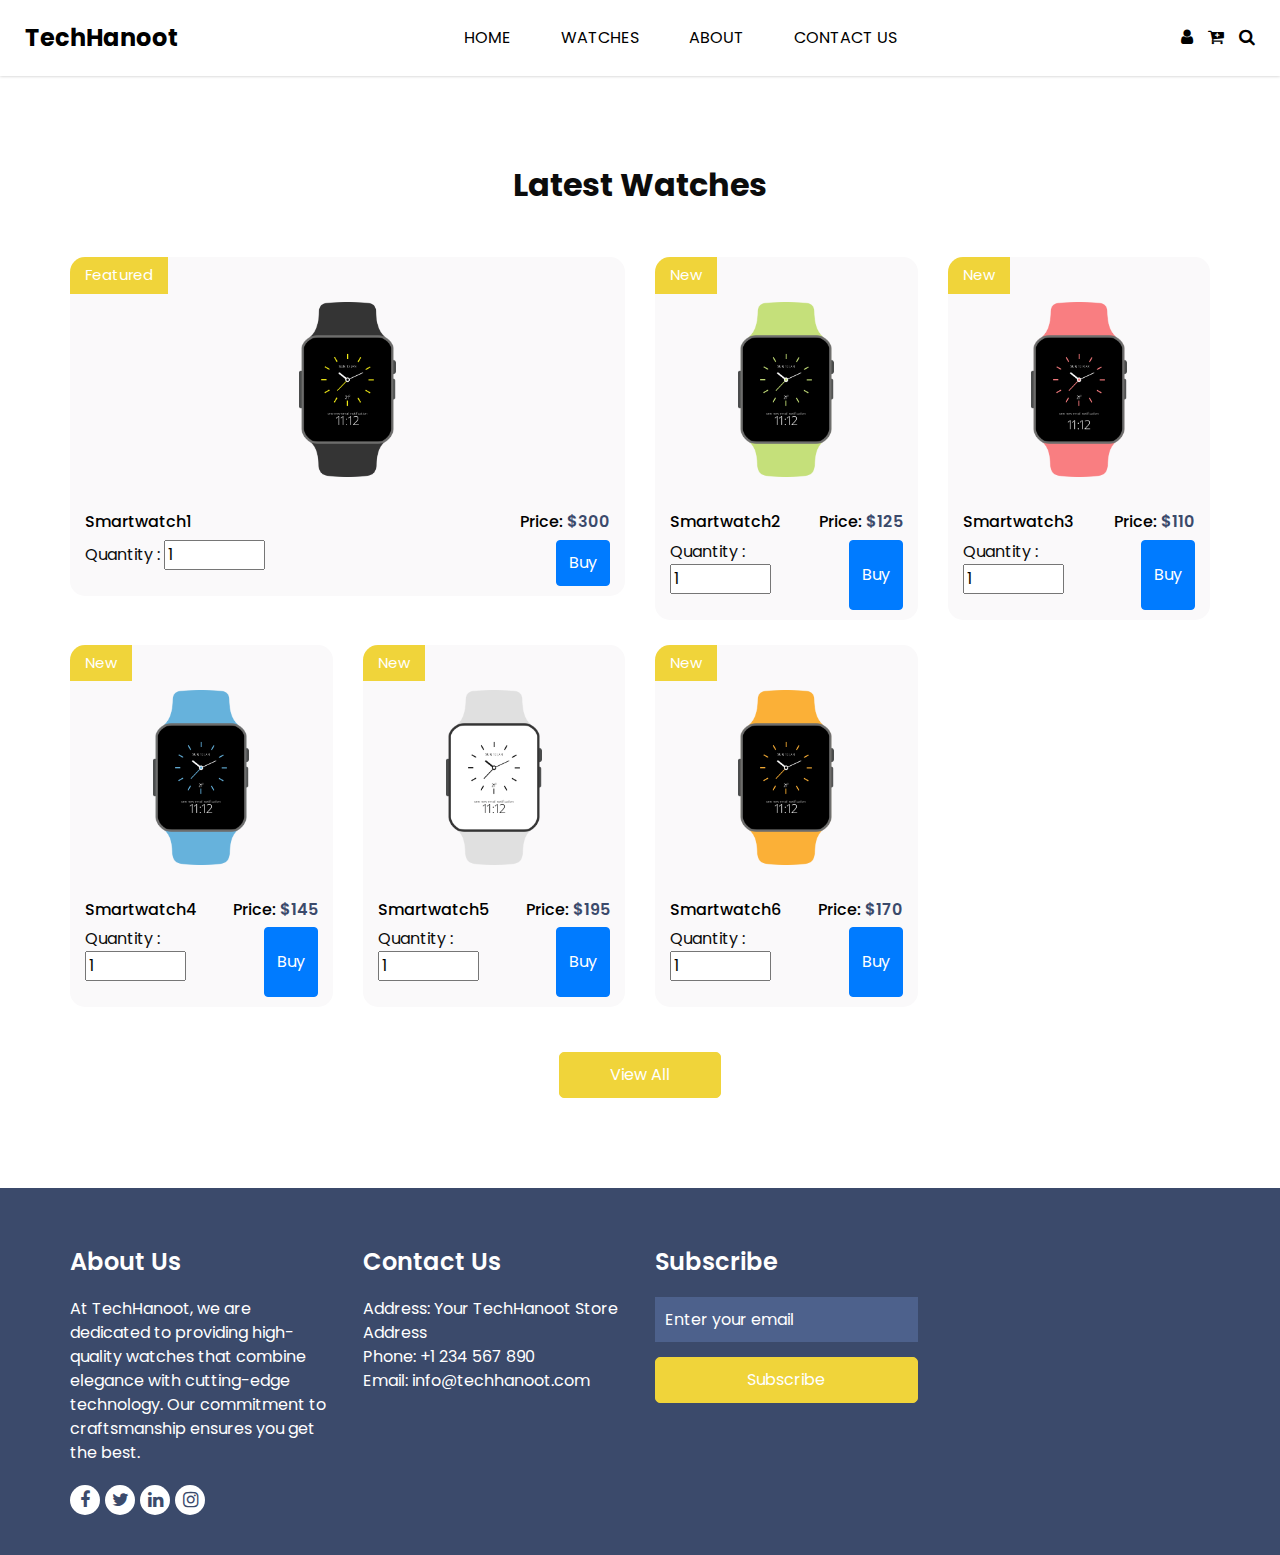
<file: frontend/watches.html>
<!DOCTYPE html>
<html lang="en">

<head>
  <!-- Basic -->
  <meta charset="utf-8" />
  <meta http-equiv="X-UA-Compatible" content="IE=edge" />
  <!-- Mobile Metas -->
  <meta name="viewport" content="width=device-width, initial-scale=1, shrink-to-fit=no" />
  <!-- Site Metas -->
  <meta name="keywords" content="" />
  <meta name="description" content="" />
  <meta name="author" content="" />
  <link rel="shortcut icon" href="images/favicon.png" type="image/x-icon">

  <title>TechHanoot</title>

  <!-- bootstrap core css -->
  <link rel="stylesheet" type="text/css" href="css/bootstrap.css" />
  <!--owl slider stylesheet -->
  <link rel="stylesheet" type="text/css" href="https://cdnjs.cloudflare.com/ajax/libs/OwlCarousel2/2.3.4/assets/owl.carousel.min.css" />

  <!-- font awesome style -->
  <link href="css/font-awesome.min.css" rel="stylesheet" />

  <!-- Custom styles for this template -->
  <link href="css/style.css" rel="stylesheet" />
  <!-- responsive style -->
  <link href="css/responsive.css" rel="stylesheet" />

</head>

<body class="sub_page">

  <div class="hero_area">

    <!-- header section starts -->
    <header class="header_section">
      <div class="container-fluid">
        <nav class="navbar navbar-expand-lg custom_nav-container ">
          <a class="navbar-brand" href="index.html">
            <span>
              TechHanoot
            </span>
          </a>

          <button class="navbar-toggler" type="button" data-toggle="collapse" data-target="#navbarSupportedContent" aria-controls="navbarSupportedContent" aria-expanded="false" aria-label="Toggle navigation">
            <span class=""> </span>
          </button>

          <div class="collapse navbar-collapse" id="navbarSupportedContent">
            <ul class="navbar-nav">
              <li class="nav-item">
                <a class="nav-link" href="index.html">Home </a>
              </li>
              <li class="nav-item active">
                <a class="nav-link" href="watches.html"> Watches <span class="sr-only">(current)</span></a>
              </li>
              <li class="nav-item">
                <a class="nav-link" href="about.html"> About </a>
              </li>
              <li class="nav-item">
                <a class="nav-link" href="contact.html">Contact Us</a>
              </li>
            </ul>
            <div class="user_option-box">
              <a href="">
                <i class="fa fa-user" aria-hidden="true"></i>
              </a>
              <a href="">
                <i class="fa fa-cart-plus" aria-hidden="true"></i>
              </a>
              <a href="">
                <i class="fa fa-search" aria-hidden="true"></i>
              </a>
            </div>
          </div>
        </nav>
      </div>
    </header>
    <!-- end header section -->
  </div>

  <!-- shop section -->
  <section class="shop_section layout_padding">
    <div class="container">
      <div class="heading_container heading_center">
        <h2>Latest Watches</h2>
      </div>
      <div class="row">
        <div class="col-md-6">
          <div class="box">
            <a href="">
              <div class="img-box">
                <img src="images/w1.png" alt="">
              </div>
              <div class="detail-box">
                <h6>Smartwatch1</h6>
                <h6>Price: <span>$300</span></h6>
              </div>
              <div class="new">
                <span>Featured</span>
              </div>
            </a>
            <div class="d-flex justify-content-between">
              <p>Quantity : <input type="number" id="quantity1" value="1" min="1" max="100"></p>
              <!-- Bouton "Buy" -->
              <button id="buyButton1" class="btn btn-primary" data-product="Smartwatch1" data-price="300">Buy</button>
            </div>
          </div>
        </div>

        <div class="col-sm-6 col-xl-3">
          <div class="box">
            <a href="">
              <div class="img-box">
                <img src="images/w2.png" alt="">
              </div>
              <div class="detail-box">
                <h6>Smartwatch2</h6>
                <h6>Price: <span>$125</span></h6>
              </div>
              <div class="new">
                <span>New</span>
              </div>
            </a>
            <div class="d-flex justify-content-between">
              <p>Quantity : <input type="number" id="quantity2" value="1" min="1" max="100"></p>
              <!-- Bouton "Buy" -->
              <button id="buyButton2" class="btn btn-primary" data-product="Smartwatch2" data-price="125">Buy</button>
            </div>
          </div>
        </div>

        <div class="col-sm-6 col-xl-3">
          <div class="box">
            <a href="">
              <div class="img-box">
                <img src="images/w3.png" alt="">
              </div>
              <div class="detail-box">
                <h6>Smartwatch3</h6>
                <h6>Price: <span>$110</span></h6>
              </div>
              <div class="new">
                <span>New</span>
              </div>
            </a>
            <div class="d-flex justify-content-between">
              <p>Quantity : <input type="number" id="quantity3" value="1" min="1" max="100"></p>
              <!-- Bouton "Buy" -->
              <button id="buyButton3" class="btn btn-primary" data-product="Smartwatch3" data-price="110">Buy</button>
            </div>
          </div>
        </div>

        <div class="col-sm-6 col-xl-3">
          <div class="box">
            <a href="">
              <div class="img-box">
                <img src="images/w4.png" alt="">
              </div>
              <div class="detail-box">
                <h6>Smartwatch4</h6>
                <h6>Price: <span>$145</span></h6>
              </div>
              <div class="new">
                <span>New</span>
              </div>
            </a>
            <div class="d-flex justify-content-between">
              <p>Quantity : <input type="number" id="quantity4" value="1" min="1" max="100"></p>
              <!-- Bouton "Buy" -->
              <button id="buyButton4" class="btn btn-primary" data-product="Smartwatch4" data-price="145">Buy</button>
            </div>
          </div>
        </div>

        <div class="col-sm-6 col-xl-3">
          <div class="box">
            <a href="">
              <div class="img-box">
                <img src="images/w5.png" alt="">
              </div>
              <div class="detail-box">
                <h6>Smartwatch5</h6>
                <h6>Price: <span>$195</span></h6>
              </div>
              <div class="new">
                <span>New</span>
              </div>
            </a>
            <div class="d-flex justify-content-between">
              <p>Quantity : <input type="number" id="quantity5" value="1" min="1" max="100"></p>
              <!-- Bouton "Buy" -->
              <button id="buyButton5" class="btn btn-primary" data-product="Smartwatch5" data-price="195">Buy</button>
            </div>
          </div>
        </div>

        <div class="col-sm-6 col-xl-3">
          <div class="box">
            <a href="">
              <div class="img-box">
                <img src="images/w6.png" alt="">
              </div>
              <div class="detail-box">
                <h6>Smartwatch6</h6>
                <h6>Price: <span>$170</span></h6>
              </div>
              <div class="new">
                <span>New</span>
              </div>
            </a>
            <div class="d-flex justify-content-between">
              <p>Quantity : <input type="number" id="quantity6" value="1" min="1" max="100"></p>
              <!-- Bouton "Buy" -->
              <button id="buyButton6" class="btn btn-primary" data-product="Smartwatch6" data-price="170">Buy</button>
            </div>
          </div>
        </div>
      </div>
      <div class="btn-box">
        <a href="">View All</a>
      </div>
    </div>
  </section>
  <!-- end shop section -->

  <!-- footer section -->
  <footer class="footer_section">
    <div class="container">
      <div class="row">
        <div class="col-md-6 col-lg-3 footer-col">
          <div class="footer_detail">
            <h4>
              About Us
            </h4>
            <p>
              At TechHanoot, we are dedicated to providing high-quality watches that combine elegance with cutting-edge technology. 
              Our commitment to craftsmanship ensures you get the best.
            </p>
            <div class="footer_social">
              <a href="https://www.facebook.com/YourPage">
                <i class="fa fa-facebook" aria-hidden="true"></i>
              </a>
              <a href="https://twitter.com/YourPage">
                <i class="fa fa-twitter" aria-hidden="true"></i>
              </a>
              <a href="https://www.linkedin.com/YourPage">
                <i class="fa fa-linkedin" aria-hidden="true"></i>
              </a>
              <a href="https://www.instagram.com/YourPage">
                <i class="fa fa-instagram" aria-hidden="true"></i>
              </a>
            </div>
          </div>
        </div>
        <div class="col-md-6 col-lg-3 footer-col">
          <div class="footer_detail">
            <h4>
              Contact Us
            </h4>
            <p>
              Address: Your TechHanoot Store Address<br>
              Phone: +1 234 567 890<br>
              Email: info@techhanoot.com
            </p>
          </div>
        </div>
        <div class="col-md-6 col-lg-3 footer-col">
          <div class="footer_detail">
            <h4>
              Subscribe
            </h4>
            <form action="">
              <input type="email" placeholder="Enter your email" />
              <button>
                Subscribe
              </button>
            </form>
          </div>
        </div>
        <!-- <div class="col-md-6 col-lg-3 footer-col">
          <div class="footer_detail">
            <h4>
              Our Location
            </h4>
            <div id="map">
              
            </div>
          </div>
        </div> -->
      </div>
    </div>
  </footer>
  <!-- end footer section -->

  <!-- javascripts -->
  <script src="js/jquery-3.4.1.min.js"></script>
  <script src="js/bootstrap.js"></script>
  <script src="https://cdnjs.cloudflare.com/ajax/libs/OwlCarousel2/2.3.4/owl.carousel.min.js"></script>
  <script src="js/custom.js"></script>
  <script src="js/events.js"></script>

</body>

</html>
</file>
<file: frontend/css/style.css>
@import url("https://fonts.googleapis.com/css2?family=Poppins:wght@400;600;700&display=swap");
body {
  font-family: "Poppins", sans-serif;
  color: #0c0c0c;
  background-color: #ffffff;
  overflow-x: hidden;
}

.layout_padding {
  padding: 90px 0;
}

.layout_margin {
  margin: 90px 0;
}

.layout_padding2 {
  padding: 75px 0;
}

.layout_padding2-top {
  padding-top: 75px;
}

.layout_padding2-bottom {
  padding-bottom: 75px;
}

.layout_padding-top {
  padding-top: 90px;
}

.layout_padding-bottom {
  padding-bottom: 90px;
}

.heading_container {
  display: -webkit-box;
  display: -ms-flexbox;
  display: flex;
  -webkit-box-orient: vertical;
  -webkit-box-direction: normal;
      -ms-flex-direction: column;
          flex-direction: column;
  -webkit-box-align: start;
      -ms-flex-align: start;
          align-items: flex-start;
}

.heading_container h2 {
  position: relative;
  font-weight: bold;
}

.heading_container h2 span {
  color: #f0d43a;
}

.heading_container.heading_center {
  -webkit-box-align: center;
      -ms-flex-align: center;
          align-items: center;
  text-align: center;
}

a,
a:hover,
a:focus {
  text-decoration: none;
}

a:hover,
a:focus {
  color: initial;
}

.btn,
.btn:focus {
  outline: none !important;
  -webkit-box-shadow: none;
          box-shadow: none;
}

/*header section*/
.hero_area {
  position: relative;
  min-height: 100vh;
  display: -webkit-box;
  display: -ms-flexbox;
  display: flex;
  -webkit-box-orient: vertical;
  -webkit-box-direction: normal;
      -ms-flex-direction: column;
          flex-direction: column;
  padding-left: 45px;
}

.hero_area .hero_social {
  position: absolute;
  top: 45%;
  left: 0;
  display: -webkit-box;
  display: -ms-flexbox;
  display: flex;
  -webkit-box-orient: vertical;
  -webkit-box-direction: normal;
      -ms-flex-direction: column;
          flex-direction: column;
  -webkit-box-align: center;
      -ms-flex-align: center;
          align-items: center;
  width: 45px;
  -webkit-transform: translateY(-50%);
          transform: translateY(-50%);
}

.hero_area .hero_social a {
  color: #999;
  margin: 5px 0;
}

.hero_area .container-fluid {
  padding-left: 25px;
  padding-right: 25px;
}

.sub_page .hero_area {
  min-height: auto;
  border-radius: 0 0 45px 0;
  padding-left: 0;
}

.sub_page .header_section {
  -webkit-box-shadow: 0 0 3px 0 rgba(0, 0, 0, 0.25);
          box-shadow: 0 0 3px 0 rgba(0, 0, 0, 0.25);
}

.header_section {
  padding: 15px 0;
}

.header_section .container-fluid {
  padding-right: 25px;
  padding-left: 25px;
}

.navbar-brand span {
  font-weight: bold;
  color: #000000;
  font-size: 24px;
}

.custom_nav-container {
  padding: 0;
}

.custom_nav-container .navbar-nav {
  margin: auto;
}

.custom_nav-container .navbar-nav .nav-item .nav-link {
  padding: 5px 25px;
  color: #000000;
  text-align: center;
  text-transform: uppercase;
  border-radius: 5px;
  -webkit-transition: all 0.3s;
  transition: all 0.3s;
}

.custom_nav-container .navbar-nav .nav-item:hover .nav-link, .custom_nav-container .navbar-nav .nav-item.active .nav-link {
  color: #000000;
  background-color: #ffffff;
}

.custom_nav-container .navbar-toggler {
  outline: none;
}

.custom_nav-container .navbar-toggler {
  padding: 0;
  width: 37px;
  height: 42px;
  -webkit-transition: all 0.3s;
  transition: all 0.3s;
}

.custom_nav-container .navbar-toggler span {
  display: block;
  width: 35px;
  height: 4px;
  background-color: #000000;
  margin: 7px 0;
  -webkit-transition: all 0.3s;
  transition: all 0.3s;
  position: relative;
  border-radius: 5px;
  transition: all 0.3s;
}

.custom_nav-container .navbar-toggler span::before, .custom_nav-container .navbar-toggler span::after {
  content: "";
  position: absolute;
  left: 0;
  height: 100%;
  width: 100%;
  background-color: #000000;
  top: -10px;
  border-radius: 5px;
  -webkit-transition: all 0.3s;
  transition: all 0.3s;
}

.custom_nav-container .navbar-toggler span::after {
  top: 10px;
}

.custom_nav-container .navbar-toggler[aria-expanded="true"] {
  -webkit-transform: rotate(360deg);
          transform: rotate(360deg);
}

.custom_nav-container .navbar-toggler[aria-expanded="true"] span {
  -webkit-transform: rotate(45deg);
          transform: rotate(45deg);
}

.custom_nav-container .navbar-toggler[aria-expanded="true"] span::before, .custom_nav-container .navbar-toggler[aria-expanded="true"] span::after {
  -webkit-transform: rotate(90deg);
          transform: rotate(90deg);
  top: 0;
}

.custom_nav-container .navbar-toggler[aria-expanded="true"] .s-1 {
  -webkit-transform: rotate(45deg);
          transform: rotate(45deg);
  margin: 0;
  margin-bottom: -4px;
}

.custom_nav-container .navbar-toggler[aria-expanded="true"] .s-2 {
  display: none;
}

.custom_nav-container .navbar-toggler[aria-expanded="true"] .s-3 {
  -webkit-transform: rotate(-45deg);
          transform: rotate(-45deg);
  margin: 0;
  margin-top: -4px;
}

.custom_nav-container .navbar-toggler[aria-expanded="false"] .s-1,
.custom_nav-container .navbar-toggler[aria-expanded="false"] .s-2,
.custom_nav-container .navbar-toggler[aria-expanded="false"] .s-3 {
  -webkit-transform: none;
          transform: none;
}

.user_option-box {
  display: -webkit-box;
  display: -ms-flexbox;
  display: flex;
  -webkit-box-align: center;
      -ms-flex-align: center;
          align-items: center;
}

.user_option-box a {
  color: #000000;
  text-transform: uppercase;
  margin-left: 15px;
  font-size: 17px;
}

.user_option-box a:hover {
  color: #3b4a6b;
}

/*end header section*/
/* slider section */
.welcome{
  font-size: larger;
}
.slider_section {
  -webkit-box-flex: 1;
      -ms-flex: 1;
          flex: 1;
  display: -webkit-box;
  display: -ms-flexbox;
  display: flex;
  -webkit-box-align: center;
      -ms-flex-align: center;
          align-items: center;
  padding: 45px 0;
  background-color: #f0d43a;
  border-radius: 0 0 0 250px;
  background: #3b4a6b;
}

.slider_section .row {
  -webkit-box-align: center;
      -ms-flex-align: center;
          align-items: center;
}

.slider_section #customCarousel1 {
  width: 100%;
  position: unset;
}

.slider_section .detail-box {
  color: #ffffff;
}

.slider_section .detail-box h1 {
  font-weight: bold;
  margin-bottom: 20px;
}

.slider_section .detail-box .btn-box {
  display: -webkit-box;
  display: -ms-flexbox;
  display: flex;
  margin: 0 -5px;
  margin-top: 15px;
}

.slider_section .detail-box .btn-box a {
  margin: 5px;
  text-align: center;
  width: 185px;
}

.slider_section .detail-box .btn-box .btn1 {
  display: inline-block;
  padding: 12px 15px;
  background-color: #e6c511;
  color: #ffffff;
  border-radius: 5px;
  -webkit-transition: all 0.3s;
  transition: all 0.3s;
  border: 1px solid #e6c511;
}

.slider_section .detail-box .btn-box .btn1:hover {
  color: #ffffff;
  -webkit-transform: translateY(-3px);
          transform: translateY(-3px);
}

.slider_section .img-box img {
  width: 100%;
}

.slider_section .carousel-indicators {
  position: unset;
  margin: 0;
  -webkit-box-pack: center;
      -ms-flex-pack: center;
          justify-content: center;
  -webkit-box-align: center;
      -ms-flex-align: center;
          align-items: center;
  margin-top: 45px;
}

.slider_section .carousel-indicators li {
  background-color: #ffffff;
  width: 15px;
  height: 15px;
  border-radius: 100%;
  opacity: 1;
}

.slider_section .carousel-indicators li.active {
  width: 23px;
  height: 23px;
  background-color: #f0d43a;
}

.shop_section .heading_container {
  margin-bottom: 20px;
}

.shop_section .box {
  background-color: #faf9fa;
  position: relative;
  padding: 10px 15px;
  margin-top: 25px;
  border-radius: 15px;
  overflow: hidden;
}

.shop_section .box a {
  color: #000000;
}

.shop_section .box .img-box {
  display: -webkit-box;
  display: -ms-flexbox;
  display: flex;
  -webkit-box-pack: center;
      -ms-flex-pack: center;
          justify-content: center;
  -webkit-box-align: center;
      -ms-flex-align: center;
          align-items: center;
  padding: 15px 30px;
  height: 245px;
}

.shop_section .box .img-box img {
  max-width: 100%;
  max-height: 175px;
}

.shop_section .box .detail-box {
  display: -webkit-box;
  display: -ms-flexbox;
  display: flex;
  -webkit-box-pack: justify;
      -ms-flex-pack: justify;
          justify-content: space-between;
}

.shop_section .box .detail-box h6 span {
  color: #3b4a6b;
  font-weight: 600;
}

.shop_section .box .new {
  padding: 7px 15px;
  position: absolute;
  top: 0;
  left: 0;
  background-color: #f0d43a;
  color: #ffffff;
  display: -webkit-box;
  display: -ms-flexbox;
  display: flex;
  -webkit-box-pack: center;
      -ms-flex-pack: center;
          justify-content: center;
  -webkit-box-align: center;
      -ms-flex-align: center;
          align-items: center;
  font-size: 15px;
}

.shop_section .btn-box {
  display: -webkit-box;
  display: -ms-flexbox;
  display: flex;
  -webkit-box-pack: center;
      -ms-flex-pack: center;
          justify-content: center;
  margin-top: 45px;
}

.shop_section .btn-box a {
  display: inline-block;
  padding: 10px 50px;
  background-color: #f0d43a;
  color: #ffffff;
  border-radius: 5px;
  -webkit-transition: all 0.3s;
  transition: all 0.3s;
  border: 1px solid #f0d43a;
}

.shop_section .btn-box a:hover {
  color: #ffffff;
  -webkit-transform: translateY(-3px);
          transform: translateY(-3px);
}

.about_section {
  background-color: #3b4a6b;
  color: #ffffff;
}

.about_section .row {
  -webkit-box-align: center;
      -ms-flex-align: center;
          align-items: center;
}

.about_section .img-box {
  position: relative;
  display: -webkit-box;
  display: -ms-flexbox;
  display: flex;
  -webkit-box-pack: center;
      -ms-flex-pack: center;
          justify-content: center;
}

.about_section .img-box img {
  width: 100%;
  max-width: 375px;
}

.about_section .detail-box p {
  margin-top: 15px;
}

.about_section .detail-box a {
  display: inline-block;
  padding: 10px 45px;
  background-color: #f0d43a;
  color: #ffffff;
  border-radius: 5px;
  -webkit-transition: all 0.3s;
  transition: all 0.3s;
  border: 1px solid #f0d43a;
  margin-top: 15px;
}

.about_section .detail-box a:hover {
  color: #ffffff;
  -webkit-transform: translateY(-3px);
          transform: translateY(-3px);
}

.feature_section {
  text-align: center;
}

.feature_section .heading_container {
  -webkit-box-align: center;
      -ms-flex-align: center;
          align-items: center;
}

.feature_section .box {
  margin-top: 45px;
  padding: 15px;
  border-radius: 10px;
  -webkit-box-shadow: 5px 5px 5px 0 rgba(0, 0, 0, 0.25), -2px -2px 3px 0 rgba(0, 0, 0, 0.05);
          box-shadow: 5px 5px 5px 0 rgba(0, 0, 0, 0.25), -2px -2px 3px 0 rgba(0, 0, 0, 0.05);
  position: relative;
  overflow: hidden;
  -webkit-transition: all 0.2s;
  transition: all 0.2s;
}

.feature_section .box .img-box {
  display: -webkit-box;
  display: -ms-flexbox;
  display: flex;
  -webkit-box-pack: center;
      -ms-flex-pack: center;
          justify-content: center;
  -webkit-box-align: center;
      -ms-flex-align: center;
          align-items: center;
  border-radius: 15px;
  -webkit-transition: all 0.2s;
  transition: all 0.2s;
  margin: 15px 0;
}

.feature_section .box .img-box img {
  width: 75px;
  -webkit-transition: all 0.2s;
  transition: all 0.2s;
}

.feature_section .box .detail-box {
  margin-top: 15px;
}

.feature_section .box .detail-box h5 {
  font-weight: bold;
  position: relative;
}

.feature_section .box .detail-box a {
  color: inherit;
}

.feature_section .box:hover {
  background-color: #3b4a6b;
  color: #ffffff;
}

.feature_section .box:hover img {
  -webkit-filter: invert(1);
          filter: invert(1);
}

.feature_section .btn-box {
  display: -webkit-box;
  display: -ms-flexbox;
  display: flex;
  -webkit-box-pack: center;
      -ms-flex-pack: center;
          justify-content: center;
  margin-top: 45px;
}

.feature_section .btn-box a {
  display: inline-block;
  padding: 10px 45px;
  background-color: #f0d43a;
  color: #ffffff;
  border-radius: 5px;
  -webkit-transition: all 0.3s;
  transition: all 0.3s;
  border: 1px solid #f0d43a;
}

.feature_section .btn-box a:hover {
  color: #ffffff;
  -webkit-transform: translateY(-3px);
          transform: translateY(-3px);
}

.contact_section {
  position: relative;
}

.contact_section .row {
  -webkit-box-align: center;
      -ms-flex-align: center;
          align-items: center;
}

.contact_section form {
  margin-top: 45px;
}

.contact_section input {
  width: 100%;
  border: none;
  height: 50px;
  margin-bottom: 25px;
  padding-left: 15px;
  background-color: transparent;
  outline: none;
  color: #000000;
  border: 1px solid #a5a5a5;
}

.contact_section input::-webkit-input-placeholder {
  color: #1c1b1b;
}

.contact_section input:-ms-input-placeholder {
  color: #1c1b1b;
}

.contact_section input::-ms-input-placeholder {
  color: #1c1b1b;
}

.contact_section input::placeholder {
  color: #1c1b1b;
}

.contact_section input.message-box {
  height: 120px;
}

.contact_section button {
  font-family: "Poppins", sans-serif;
  display: inline-block;
  padding: 10px 65px;
  background-color: #f0d43a;
  color: #ffffff;
  border-radius: 3px;
  -webkit-transition: all 0.3s;
  transition: all 0.3s;
  border: 1px solid #f0d43a;
  color: #fff;
  margin-top: 10px;
}

.contact_section button:hover {
  color: #ffffff;
  -webkit-transform: translateY(-3px);
          transform: translateY(-3px);
}

.contact_section .img-box img {
  width: 100%;
}

.client_section .box {
  display: -webkit-box;
  display: -ms-flexbox;
  display: flex;
  -webkit-box-orient: vertical;
  -webkit-box-direction: normal;
      -ms-flex-direction: column;
          flex-direction: column;
  -webkit-box-align: center;
      -ms-flex-align: center;
          align-items: center;
  margin: 45px 0;
  text-align: center;
  background-color: #3b4a6b;
  color: #ffffff;
  border-radius: 15px;
  padding: 25px;
}

.client_section .box .img-box {
  width: 125px;
  height: 125px;
  min-width: 125px;
  position: relative;
  border: 2px dashed #f0d43a;
  border-radius: 100%;
  padding: 5px;
  margin-bottom: 15px;
}

.client_section .box .img-box img {
  width: 100%;
  border-radius: 100%;
}

.client_section .box .client_info .client_name h5 {
  font-weight: bold;
  margin-bottom: 0;
  text-transform: uppercase;
}

.client_section .box .client_info .client_name h6 {
  color: #f0d43a;
  font-weight: normal;
  font-size: 15px;
  text-transform: uppercase;
}

.client_section .box .client_info i {
  font-size: 24px;
}

.client_section .box p {
  margin-top: 15px;
}

.client_section .owl-carousel .owl-nav {
  display: -webkit-box;
  display: -ms-flexbox;
  display: flex;
  -webkit-box-pack: center;
      -ms-flex-pack: center;
          justify-content: center;
  margin-top: 45px;
  padding: 0 15px;
}

.client_section .owl-carousel .owl-nav .owl-prev,
.client_section .owl-carousel .owl-nav .owl-next {
  width: 45px;
  height: 45px;
  background-color: #f0d43a;
  color: #ffffff;
  outline: none;
  bottom: 0px;
  font-size: 24px;
  margin: 0 5px;
}

.footer_section {
  background-color: #3b4a6b;
  color: #ffffff;
  padding-top: 60px;
}

.footer_section h4 {
  font-weight: 600;
  margin-bottom: 20px;
}

.footer_section .footer-col {
  margin-bottom: 30px;
}

.footer_section .footer_contact .contact_link_box {
  display: -webkit-box;
  display: -ms-flexbox;
  display: flex;
  -webkit-box-orient: vertical;
  -webkit-box-direction: normal;
      -ms-flex-direction: column;
          flex-direction: column;
}

.footer_section .footer_contact .contact_link_box a {
  margin: 5px 0;
  color: #ffffff;
}

.footer_section .footer_contact .contact_link_box a i {
  margin-right: 5px;
}

.footer_section .footer_contact .contact_link_box a:hover {
  color: #f0d43a;
}

.footer_section .footer_social {
  display: -webkit-box;
  display: -ms-flexbox;
  display: flex;
  margin-top: 20px;
  margin-bottom: 10px;
}

.footer_section .footer_social a {
  display: -webkit-box;
  display: -ms-flexbox;
  display: flex;
  -webkit-box-pack: center;
      -ms-flex-pack: center;
          justify-content: center;
  -webkit-box-align: center;
      -ms-flex-align: center;
          align-items: center;
  color: #3b4a6b;
  width: 30px;
  height: 30px;
  border-radius: 100%;
  background-color: #ffffff;
  border-radius: 100%;
  margin-right: 5px;
  font-size: 18px;
}

.footer_section .footer_social a:hover {
  color: #f0d43a;
}

.footer_section form input {
  border: none;
  padding: 10px;
  background-color: #4d618c;
  width: 100%;
  height: 45px;
  color: #ffffff;
  outline: none;
}

.footer_section form input::-webkit-input-placeholder {
  color: #ffffff;
}

.footer_section form input:-ms-input-placeholder {
  color: #ffffff;
}

.footer_section form input::-ms-input-placeholder {
  color: #ffffff;
}

.footer_section form input::placeholder {
  color: #ffffff;
}

.footer_section form button {
  width: 100%;
  text-align: center;
  display: inline-block;
  padding: 10px 55px;
  background-color: #f0d43a;
  color: #ffffff;
  border-radius: 5px;
  -webkit-transition: all 0.3s;
  transition: all 0.3s;
  border: 1px solid #f0d43a;
  margin-top: 15px;
}

.footer_section form button:hover {
  color: #ffffff;
  -webkit-transform: translateY(-3px);
          transform: translateY(-3px);
}

.footer_section .map_container {
  width: 100%;
  height: 225px;
  overflow: hidden;
  display: -webkit-box;
  display: -ms-flexbox;
  display: flex;
  -webkit-box-align: stretch;
      -ms-flex-align: stretch;
          align-items: stretch;
}

.footer_section .map_container .map {
  height: 100%;
  -webkit-box-flex: 1;
      -ms-flex: 1;
          flex: 1;
}

.footer_section .map_container .map #googleMap {
  height: 100%;
}

.footer_section .footer-info {
  text-align: center;
}

.footer_section .footer-info p {
  padding: 25px 0;
  margin: 0;
}

.footer_section .footer-info p a {
  color: inherit;
}
/*# sourceMappingURL=style.css.map */
</file>
<file: frontend/css/responsive.css>
@media (max-width: 1300px) {
  .footer_container {
    border-radius: 250px 0 0 0;
  }
}

@media (max-width: 1120px) {}

@media (max-width: 992px) {
  .hero_area {
    height: auto;
  }

  .user_option-box{
    justify-content: center;
  }
  .user_option-box a {
    margin: 0 7px;
}
  .custom_nav-container .navbar-nav {
    margin: 0;
    margin-left: auto;
    align-items: center;
  }

  .custom_nav-container .navbar-nav {
    padding-top: 15px;
  }


  .custom_nav-container .navbar-nav .nav-item .nav-link {
    padding: 5px 25px;
    margin: 5px 0;
  }

  .slider_section {
    padding: 75px 0;
  }

}

@media (max-width: 768px) {
  .hero_area {
    border-radius: 0 0 250px 0;
  }

  .slider_section .detail-box {
    margin-bottom: 45px;
  }


  .about_section .img-box,
  .contact_section .form_container {
    margin-bottom: 45px;
  }

}

@media (max-width: 576px) {
  .hero_area {
    padding-left: 0;
  }

  .hero_area .hero_social {
    top: unset;
    bottom: -15px;
    transform: none;
  }
}

@media (max-width: 480px) {}

@media (max-width: 420px) {}

@media (max-width: 376px) {}

@media (min-width: 1200px) {
  .container {
    max-width: 1170px;
  }
}
</file>
